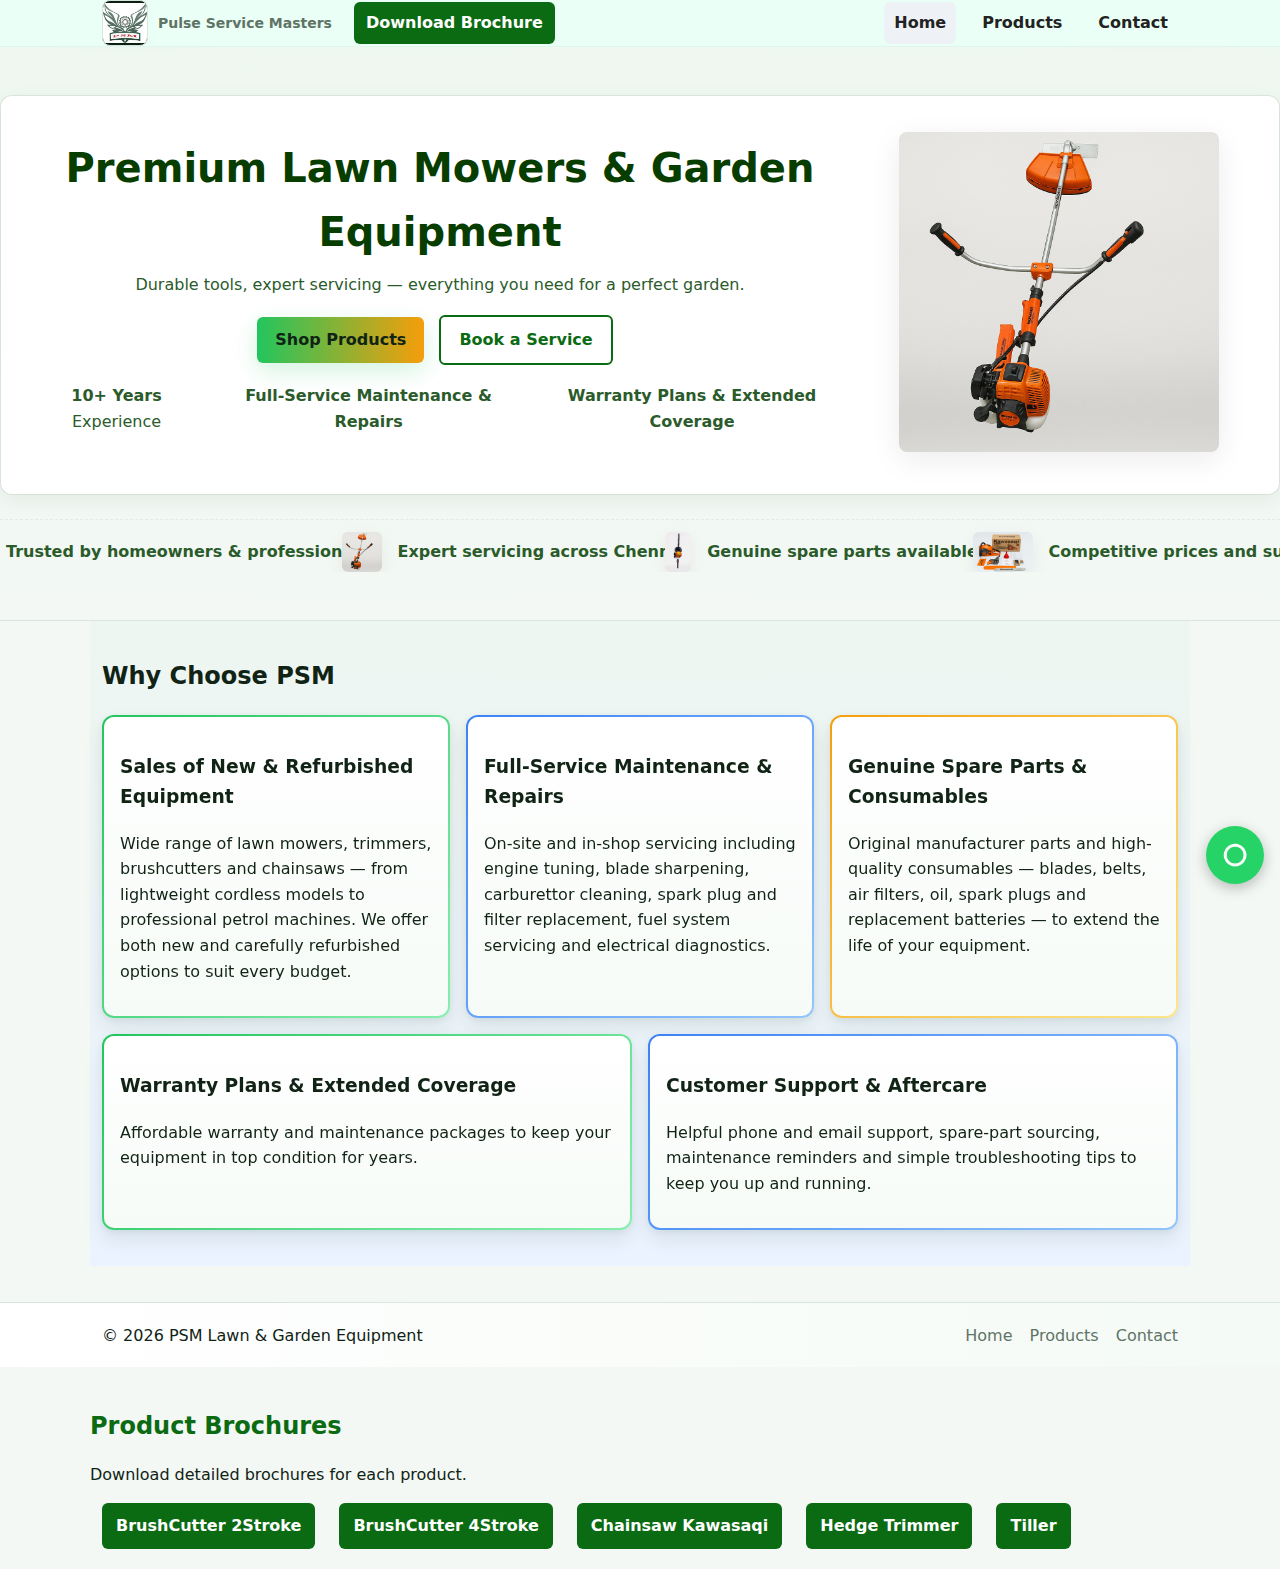
<file: index.html>
<!DOCTYPE html>

<html lang="en">
<head>
<meta charset="utf-8"/>
<meta content="width=device-width, initial-scale=1.0" name="viewport"/>
<title>PSM Lawn &amp; Garden Equipment | Home</title>
<link href="css/styles.css" rel="stylesheet"/>
</head>
<body class="page-surface page-home">
<header class="site-header">
<div class="container header-inner">
<div class="brand">
    <a class="logo" href="index.html"><img src="assets/psm-logo.png" alt="PSM logo"/></a>
    <span class="tagline brand-name">Pulse Service Masters</span>
  
    <a class="btn btn-brochure" href="#brochures" download>Download Brochure</a>
  </div>
<button aria-label="Toggle navigation" class="nav-toggle" id="navToggle">☰</button>
<nav class="site-nav" id="siteNav">
<a class="active" href="index.html">Home</a>
<a href="products.html">Products</a>
<a href="contact.html">Contact</a>
</nav>
</div>
</header>

<!-- BEGIN: HERO SECTION ADDED BY CHATGPT -->
<section class="hero">
  <div class="hero-box">
<div class="hero-inner container">
    <div class="hero-copy">
      <h1>Premium Lawn Mowers & Garden Equipment</h1>
      <p class="lead">Durable tools, expert servicing — everything you need for a perfect garden.</p>
      <div class="hero-ctas">
        <a class="btn btn-primary" href="products.html">Shop Products</a>
        <a class="btn btn-outline" href="contact.html">Book a Service</a>
      </div>
      <ul class="hero-features">
      <li style="font-size:16px;"><strong>10+ Years</strong> Experience</li>
      <li style="font-size:16px;"><strong>Full-Service Maintenance & Repairs</strong></li>
      <li style="font-size:16px;"><strong>Warranty Plans & Extended Coverage</strong></li>
    </ul>
    </div>

    
    <div class="hero-media">
      <div class="hero-rotator-wrap" aria-live="polite">
        <a id="heroRotatorLink" href="product-brushcutter-2s.html" target="_self" rel="noopener">
          <img id="heroRotator" class="hero-image" src="assets/brushcutter-2s.png" alt="Product image" />
        </a>
      </div>
    </div>
  </div>

      </div>
      </div>
    </div>
  </div>
  </div>
  <div class="hero-marquee-wrap">
    <div class="hero-marquee" id="heroMarquee" role="region" aria-label="Highlights">
      <div class="marquee-item">
        <span>Trusted by homeowners & professionals</span>
      </div>
      <div class="marquee-item">
        <img src="assets/brushcutter-2s.png" alt="Brushcutter"/><span>Expert servicing across Chennai</span>
      </div>
      <div class="marquee-item">
        <img src="assets/hedge-trimmer.png" alt="Hedge trimmer"/><span>Genuine spare parts available</span>
      </div>
      <div class="marquee-item">
        <img src="assets/chainsaw.png" alt="Chainsaw"/><span>Competitive prices and support</span>
      </div>
    </div>
  </div>


</div>
</section>
<!-- END: HERO SECTION ADDED BY CHATGPT -->

<main>
<section class="highlights container section-3">
<h2>Why Choose PSM</h2>
<div class="grid-3">
<div class="card">
<h3>Sales of New &amp; Refurbished Equipment</h3>
<p>Wide range of lawn mowers, trimmers, brushcutters and chainsaws — from lightweight cordless models to professional petrol machines. We offer both new and carefully refurbished options to suit every budget.</p>
</div>
<div class="card">
<h3>Full-Service Maintenance &amp; Repairs</h3>
<p>On-site and in-shop servicing including engine tuning, blade sharpening, carburettor cleaning, spark plug and filter replacement, fuel system servicing and electrical diagnostics.</p>
</div>
<div class="card">
<h3>Genuine Spare Parts &amp; Consumables</h3>
<p>Original manufacturer parts and high-quality consumables — blades, belts, air filters, oil, spark plugs and replacement batteries — to extend the life of your equipment.</p>
</div>
</div>
<div class="grid-2" style="margin-top:16px;">
<div class="card">
<h3>Warranty Plans &amp; Extended Coverage</h3>
<p>Affordable warranty and maintenance packages to keep your equipment in top condition for years.</p>
</div>
<div class="card">
<h3>Customer Support &amp; Aftercare</h3>
<p>Helpful phone and email support, spare-part sourcing, maintenance reminders and simple troubleshooting tips to keep you up and running.</p>
</div>
</div>
</section>
</main>
<footer class="site-footer">
<div class="container footer-inner">
<div>© <span id="year"></span> PSM Lawn &amp; Garden Equipment</div>
<nav>
<a href="index.html">Home</a>
<a href="products.html">Products</a>
<a href="contact.html">Contact</a>
</nav>
</div>
</footer>
<script src="js/script.js"></script>

<section id="brochures" class="brochures container">
  <h2>Product Brochures</h2>
  <p>Download detailed brochures for each product.</p>
  <div class="brochure-grid">
  <div class="brochure-item"><a class="btn btn-brochure" href="assets/PSM_BrushCutter_2Stroke.pdf" download>BrushCutter 2Stroke</a></div>
  <div class="brochure-item"><a class="btn btn-brochure" href="assets/PSM_BrushCutter_4Stroke.pdf" download>BrushCutter 4Stroke</a></div>
  <div class="brochure-item"><a class="btn btn-brochure" href="assets/PSM_Chainsaw_Kawasaqi.pdf" download>Chainsaw Kawasaqi</a></div>
  <div class="brochure-item"><a class="btn btn-brochure" href="assets/PSM_Hedge_Trimmer.pdf" download>Hedge Trimmer</a></div>
  <div class="brochure-item"><a class="btn btn-brochure" href="assets/PSM_Tiller.pdf" download>Tiller</a></div>

  </div>
</section>





<!-- WhatsApp Floating Button -->
<a href="https://wa.me/919894471387?text=Hi%20I%20would%20like%20to%20know%20more%20about%20your%20products"
   class="whatsapp-float"
   target="_blank"
   rel="noopener"
   aria-label="Chat with us on WhatsApp">
    <img src="assets/whatsapp-icon.png" alt="WhatsApp" class="whatsapp-icon-img">
</a>

</body>
</html>
</file>
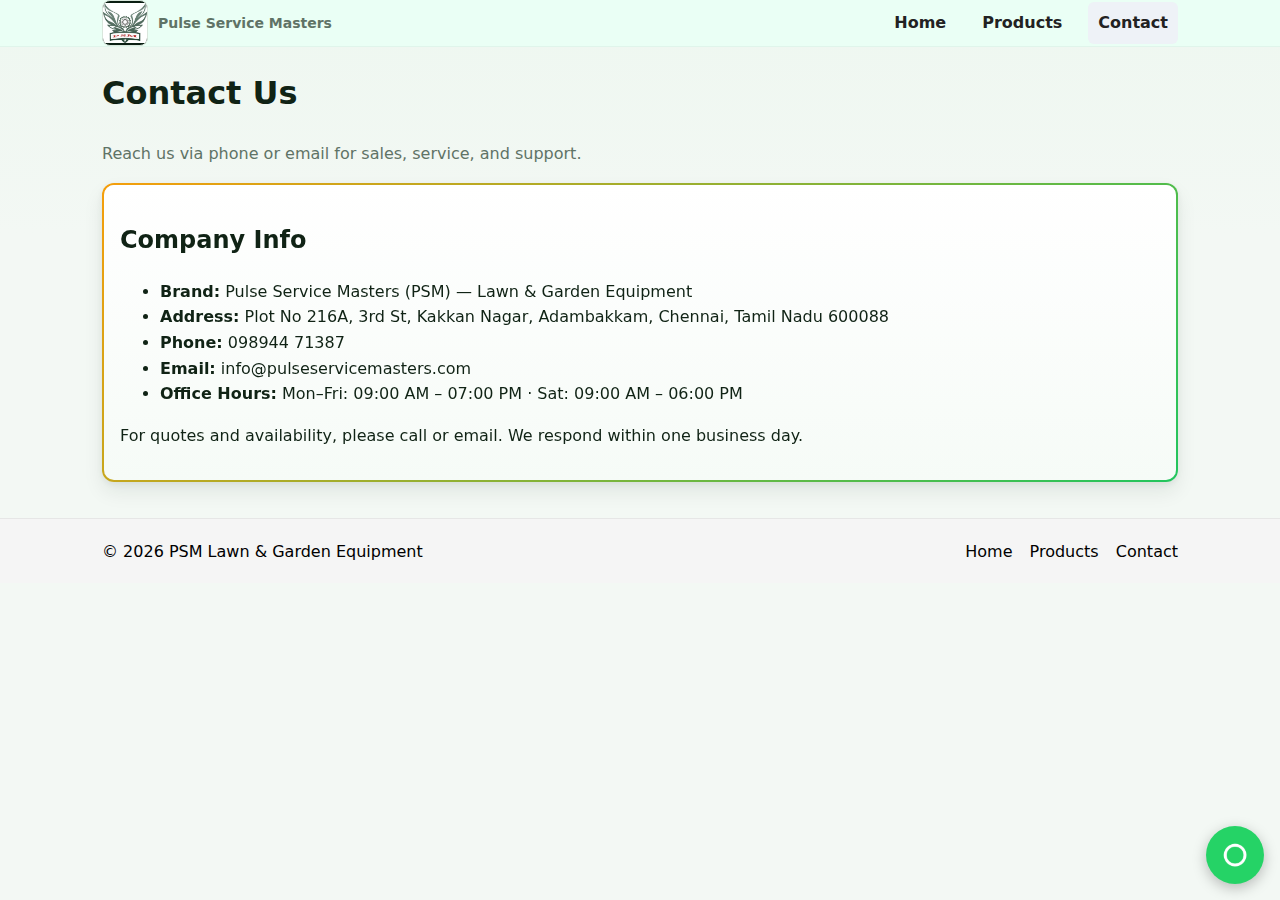
<file: contact.html>
<!DOCTYPE html>

<html lang="en">
<head>
<meta charset="utf-8"/>
<meta content="width=device-width, initial-scale=1.0" name="viewport"/>
<title>PSM Lawn &amp; Garden Equipment | Contact</title>
<link href="css/styles.css" rel="stylesheet"/>
</head>
<body class="page-surface page-contact">
<header class="site-header">
<div class="container header-inner">
<div class="brand">
<a class="logo" href="index.html"><img alt="PSM logo" data-img-base="assets/psm-logo" src="assets/psm-logo.png"/></a>
<span class="tagline brand-name">Pulse Service Masters</span>
</div>
<button aria-label="Toggle navigation" class="nav-toggle" id="navToggle">☰</button>
<nav class="site-nav" id="siteNav">
<a href="index.html">Home</a>
<a href="products.html">Products</a>
<a class="active" href="contact.html">Contact</a>
</nav>
</div>
</header>
<main class="container">
<h1>Contact Us</h1>
<p class="page-intro">Reach us via phone or email for sales, service, and support.</p>
<section class="card">
<h2>Company Info</h2>
<ul class="contact-list">
<li><strong>Brand:</strong> Pulse Service Masters (PSM) — Lawn &amp; Garden Equipment</li>
<li><strong>Address:</strong> Plot No 216A, 3rd St, Kakkan Nagar, Adambakkam, Chennai, Tamil Nadu 600088</li>
<li><strong>Phone:</strong> 098944 71387</li>
<li><strong>Email:</strong> info@pulseservicemasters.com</li>
<li><strong>Office Hours:</strong> Mon–Fri: 09:00 AM – 07:00 PM · Sat: 09:00 AM – 06:00 PM</li>
</ul>
<p>For quotes and availability, please call or email. We respond within one business day.</p>
</section>
</main>
<footer class="site-footer">
<div class="container footer-inner">
<div>© <span id="year"></span> PSM Lawn &amp; Garden Equipment</div>
<nav>
<a href="index.html">Home</a>
<a href="products.html">Products</a>
<a href="contact.html">Contact</a>
</nav>
</div>
</footer>
<script src="js/script.js"></script>

<!-- WhatsApp Floating Button -->
<a href="https://wa.me/919894471387?text=Hi%20I%20would%20like%20to%20know%20more%20about%20your%20products"
   class="whatsapp-float"
   target="_blank"
   rel="noopener"
   aria-label="Chat with us on WhatsApp">
    <img src="assets/whatsapp-icon.png" alt="WhatsApp" class="whatsapp-icon-img">
</a>

</body>
</html>
</file>
<file: css/styles.css>
/* HERO SECTION STYLES ADDED BY CHATGPT */
.hero{
  padding: 48px 0;
  background: linear-gradient(180deg, #f6fbf2 0%, #ffffff 100%);
  border-bottom: 1px solid rgba(0,0,0,0.04);
}
.hero-inner{
  display:flex;
  gap:28px;
  align-items:center;
  justify-content:space-between;
  padding: 24px 12px;
}
.hero-copy{
  flex:1 1 60%;
}
.hero-copy h1{
  font-size:36px;
  margin:0 0 12px 0;
  color:#083d00;
}
.hero-copy .lead{
  font-size:16px;
  margin-bottom:18px;
  color:#2b5b2b;
}
.hero-ctas .btn{
  display:inline-block;
  padding:10px 18px;
  border-radius:6px;
  margin-right:10px;
  text-decoration:none;
  font-weight:600;
}
.btn-primary{
  background:#0b6b12;
  color:#fff;
}
.btn-outline{
  border:2px solid #0b6b12;
  color:#0b6b12;
  background:transparent;
}
.hero-features{
  list-style:none;
  padding:0;
  margin-top:18px;
  display:flex;
  gap:18px;
  font-size:14px;
  color:#335c33;
}
.hero-media{
  flex: 0 0 320px;
  text-align:center;
}
.hero-image{
  max-width:100%;
  height:auto;
  border-radius:8px;
  box-shadow: 0 8px 30px rgba(6,30,6,0.08);
}

/* Responsive */
@media (max-width:900px){
  .hero-inner{flex-direction:column; text-align:center;}
  .hero-media{order:-1; width:80%; margin-bottom:12px;}
  .hero-copy h1{font-size:28px;}
}
/* END HERO STYLES */


:root {
	/* White / Orange / Blue palette */
	--bg: #0b1020;            /* deep navy */
	--panel: #0e1530;         /* nav panel */
	--muted: #cfd6e6;         /* soft slate */
	--text: #ffffff;          /* white */
	--accent: #f97316;        /* orange */
	--accent-2: #3b82f6;      /* blue */
	--card: #0e1428;          /* card surface */
	--border: #1d2848;        /* border */
	--page-bg: #0a1226;       /* page gradient start */
	--page-panel: #0e1733;    /* footer panel */
}











/* Plain static full-width header with mint background and correct alignment */
.site-header {
    position: sticky;
    top: 0;
    z-index: 50;
    background: #eafff5 !important;
    box-shadow: none !important;
    transform: none !important;
    border-bottom: 1px solid rgba(0,0,0,0.04);
    backdrop-filter: none;
    -webkit-backdrop-filter: none;
}

/* Neutral ::after removed to avoid any ground shadow */
/* Ensure header inner is centered and aligned */
.header-inner {
    max-width: 1200px;
    margin: 0 auto;
    width: calc(100% - 40px);
    background: transparent !important;
    padding: 12px 20px;
    display: flex;
    align-items: center;
    justify-content: space-between;
    box-shadow: none !important;
    transform: none !important;
}

/* Brand on the left */
.brand {
    display: flex;
    align-items: center;
    gap: 12px;
}

/* Navigation aligned to the right */
.site-nav {
    display: flex;
    align-items: center;
    gap: 18px;
    margin-left: auto;
}

/* Nav links */
.site-nav a {
    margin: 0;
    padding: 6px 0;
    color: #222 !important;
    text-decoration: none;
    font-weight: 600;
}

/* Hide mobile toggle on desktop */
.nav-toggle { display: none; }

/* Responsive behavior */
@media (max-width: 820px) {
    .nav-toggle { display: inline-block; }
    .site-nav { display: none; }
    .site-nav.open { display: flex; flex-direction: column; gap: 8px; margin-top: 10px; }
    .header-inner { width: calc(100% - 24px); }
}
/* Ensure the brand (logo + name) stays on the left */
.brand {
    display: flex;
    align-items: center;
    gap: 12px;
}

/* Ensure nav-toggle (mobile) sits at right and doesn't shift desktop layout */
.nav-toggle {
    display: none;
}

/* Responsive: show toggle on small screens */
@media (max-width: 820px) {
    .nav-toggle { display: inline-block; }
    .site-nav { display: none; }
    .site-nav.open { display: flex; flex-direction: column; gap: 8px; margin-top: 10px; }

}
/* Ensure full-width header hover is handled here (subtle lift) */



html, body {
	margin: 0;
	padding: 0;
	background: var(--bg);
	color: var(--text);
	font-family: ui-sans-serif, system-ui, -apple-system, Segoe UI, Roboto, Helvetica, Arial, "Apple Color Emoji", "Segoe UI Emoji";
	line-height: 1.6;
}

.container {
	max-width: 1100px;
	margin: 0 auto;
	padding: 0 16px;
}

.page-surface {
	background: linear-gradient(180deg, var(--page-bg), var(--bg) 40%);
}

.brand {
	display: flex;
	align-items: center;
	gap: 10px;
}
.logo {
	display: inline-flex;
	align-items: center;
	justify-content: center;
	width: 44px;
	height: 44px;
	border-radius: 8px;
	background: #0a1e12;
	border: 1px solid var(--border);
	overflow: hidden;
	text-decoration: none;
}
.logo img { display: block; width: 100%; height: 100%; object-fit: contain; }
.tagline {
	color: var(--muted);
	font-size: 14px;
}
.brand-name {
	font-weight: 700;
}
.site-nav {
	display: flex;
	gap: 16px;
}
.site-nav a {
	color: var(--text);
	text-decoration: none;
	padding: 8px 10px;
	border-radius: 6px;
}
.site-nav a:hover,
.site-nav a.active {
	background: #102a1a;
}
.nav-toggle {
	display: none;
	background: transparent;
	border: 1px solid var(--border);
	color: var(--text);
	padding: 6px 10px;
	border-radius: 6px;
}

.hero {
	background:
		conic-gradient(from 210deg at 20% 0%, rgba(59,130,246,0.22), transparent 40%),
		conic-gradient(from 330deg at 80% -10%, rgba(249,115,22,0.22), transparent 40%);
	border-bottom: 1px solid var(--border);
}
.hero-inner {
	padding: 56px 0;
	text-align: center;
}
.hero h1 {
	font-size: 40px;
	margin: 0 0 8px;
}
.hero p {
	color: var(--muted);
	margin: 0 0 20px;
}
.hero-actions {
	display: inline-flex;
	gap: 12px;
}

.btn {
	display: inline-block;
	padding: 10px 16px;
	border-radius: 8px;
	text-decoration: none;
	transition: transform 0.05s ease;
}
.btn:active { transform: translateY(1px); }
.btn-primary {
	background: linear-gradient(135deg, var(--accent), var(--accent-2));
	color: #0b1020;
	font-weight: 700;
	box-shadow: 0 8px 24px rgba(59,130,246,0.25);
}
.btn-secondary {
	background: #0e1836;
	color: var(--text);
	border: 1px solid var(--border);
	box-shadow: 0 6px 18px rgba(59,130,246,0.18) inset;
}

.highlights, .featured {
	padding: 36px 0;
}
.highlights h2, .featured h2 {
	margin-top: 0;
}
.grid-3 {
	display: grid;
	grid-template-columns: repeat(3, 1fr);
	gap: 16px;
}
.grid-2 {
	display: grid;
	grid-template-columns: repeat(2, 1fr);
	gap: 16px;
}
.card {
	background: var(--card);
	border: 1px solid var(--border);
	border-radius: 12px;
	padding: 16px;
	box-shadow: 0 10px 28px rgba(0,0,0,0.35), 0 0 0 1px rgba(52,211,153,0.08) inset;
}
.product-tile, .card.product-card {
	background: var(--card);
	border: 1px solid var(--border);
	border-radius: 12px;
	text-decoration: none;
	color: var(--text);
}
.product-tile:hover, .card.product-card:hover {
	box-shadow: 0 0 0 2px var(--accent-2), 0 12px 30px rgba(59,130,246,0.18);
	transform: translateY(-1px);
}
.tile-img, .card-media, .product-media {
	background: #102a1a;
	border-bottom: 1px solid var(--border);
	border-radius: 10px 10px 0 0;
	height: 160px;
	display: flex;
	align-items: center;
	justify-content: center;
	color: var(--muted);
	font-size: 12px;
}
.tile-img img, .card-media img, .product-media img { width: 100%; height: 100%; object-fit: contain; }
.product-tile h3, .card-body h3 {
	margin: 12px 0 4px;
}
.cta-center {
	text-align: center;
	margin-top: 16px;
}

.page-intro {
	color: var(--muted);
	margin-top: 0;
}
.products-grid .price-row {
	display: flex;
	justify-content: space-between;
	color: var(--muted);
	font-size: 14px;
	margin-top: 8px;
}
.card.product-card {
	box-shadow: 0 6px 16px rgba(0,0,0,0.25);
}
.product-page .product {
	display: grid;
	grid-template-columns: 1fr 1fr;
	gap: 16px;
	margin-bottom: 16px;
}
.product-page .product-info h1 {
	margin: 0 0 4px;
}
.muted {
	color: var(--muted);
}
.price-panel {
	display: grid;
	grid-template-columns: 1fr;
	gap: 4px;
	margin: 12px 0 16px;
	padding: 10px 12px;
	background: #0f1a38;
	border: 1px dashed var(--border);
	border-radius: 8px;
	box-shadow: 0 4px 14px rgba(0,0,0,0.25) inset;
}
.spec-list {
	padding-left: 18px;
}
.breadcrumb {
	margin: 12px 0;
	font-size: 14px;
	color: var(--muted);
}
.breadcrumb a { color: var(--text); text-decoration: none; }
.breadcrumb a:hover { text-decoration: underline; }

.site-footer {
	border-top: 1px solid var(--border);
	margin-top: 36px;
	background: var(--page-panel);
}
.footer-inner {
	display: flex;
	align-items: center;
	justify-content: space-between;
	min-height: 64px;
}
.footer-inner nav a {
	color: var(--muted);
	text-decoration: none;
	margin-left: 12px;
}
.footer-inner nav a:hover { color: var(--text); }

.placeholder {
	background-image:
		radial-gradient(circle at 20% 20%, #0d1736, transparent 40%),
		radial-gradient(circle at 80% 0%, #0a1330, transparent 40%);
}

/* Home carousel */
.carousel {
	position: relative;
	overflow: hidden;
}






@media (max-width: 900px) {
	
}
@media (max-width: 640px) {
	
}

/* Per-page background accents */
body.page-home .hero { background:
	radial-gradient(800px 300px at 10% -20%, rgba(59,130,246,0.32), transparent 40%),
	radial-gradient(800px 300px at 90% -20%, rgba(249,115,22,0.32), transparent 40%);}
body.page-products .hero, body.page-products .site-footer { background: #112a1b; }
body.page-contact .hero, body.page-contact .site-footer { background: #10271a; }

/* Section color variations */
.section-1 { background: linear-gradient(180deg, #0e2417, transparent); }
.section-2 { background: linear-gradient(180deg, #0c2116, transparent); }
.section-3 { background: linear-gradient(180deg, #0b1f14, transparent); }

@media (max-width: 900px) {
	.grid-3 { grid-template-columns: 1fr 1fr; }
	.product-page .product { grid-template-columns: 1fr; }
}
@media (max-width: 640px) {
	.grid-3, .grid-2 { grid-template-columns: 1fr; }
	.site-nav {
		display: none;
		position: absolute;
		top: 64px;
		left: 0;
		right: 0;
		background: var(--panel);
		border-bottom: 1px solid var(--border);
		padding: 8px 16px 16px;
	}
	.site-nav.open { display: grid; gap: 8px; }
	.nav-toggle { display: inline-block; }
}

/* =========================
   Light Theme Overrides
   ========================= */
:root {
	/* Nature-inspired light theme (sage + leaf + warm accent) */
	--bg: #f3f8f4;           /* soft sage background */
	--panel: #ffffff;        /* panels remain white for contrast */
	--muted: #5f7366;        /* muted leaf slate */
	--text: #102315;         /* deep leaf text */
	--accent: #22c55e;       /* leaf green */
	--accent-2: #f59e0b;     /* warm amber/orange */
	--card: #ffffff;         /* cards */
	--border: #d9e6dc;       /* light greenish border */
	--page-bg: #eef7f0;      /* gradient start */
	--page-panel: #ffffff;   /* footer/header */
}
.site-nav a:hover,
.site-nav a.active { background: #eef2f7; }
.hero {
	background:
		radial-gradient(900px 340px at 12% -20%, rgba(34,197,94,0.20), transparent 45%),
		radial-gradient(900px 340px at 88% -20%, rgba(245,158,11,0.18), transparent 45%);
}
.btn-primary {
	background: linear-gradient(135deg, var(--accent), var(--accent-2));
	color: #102315;
	box-shadow: 0 8px 24px rgba(34,197,94,0.20);
}
.btn-secondary {
	background: #ffffff;
	color: var(--text);
	border: 1px solid var(--border);
	box-shadow: none;
}
.card { box-shadow: 0 4px 16px rgba(2, 6, 23, 0.06); }
.tile-img, .card-media, .product-media {
	background: #f0f6f2;
	padding: 12px;
}
.card.product-card { box-shadow: 0 6px 16px rgba(2, 6, 23, 0.08); }
.price-panel { background: #edf5ef; }
.placeholder {
	background-image:
		radial-gradient(circle at 20% 20%, #e6f3ea, transparent 40%),
		radial-gradient(circle at 80% 0%, #eaf6ee, transparent 40%);
}

.section-1 { background: linear-gradient(180deg, #ffffff, transparent); }
.section-2 { background: linear-gradient(180deg, #f3f8f4, transparent); }
.section-3 { background: linear-gradient(180deg, #eef6f1, transparent); }

/* =========================
   Product media sizing
   ========================= */
.tile-img, .card-media { height: 220px; }
.product-media { height: 320px; }
.tile-img img, .card-media img, .product-media img {
	width: auto;
	height: 100%;
	max-width: 100%;
	object-fit: contain;
}
/* Home carousel: large, but keep full product visible with dynamic blurred bg */
.featured .tile-img { height: 280px; padding: 8px; }
.featured .tile-img img { width: auto !important; height: 100% !important; object-fit: contain !important; }

/* Dynamic background and watermark for product tiles */
.tile-img {
	position: relative;
	overflow: hidden;
	isolation: isolate;
}
.card-media, .product-media {
	position: relative;
	overflow: hidden;
	isolation: isolate;
}
.tile-img::before {
	content: "";
	position: absolute;
	inset: -20%;
	background-image: var(--bg, none);
	background-size: cover;
	background-position: center;
	filter: blur(20px);
	opacity: 0.45;
	z-index: 0;
	transform: scale(1.1);
}
.card-media::before, .product-media::before {
	content: "";
	position: absolute;
	inset: -20%;
	background-image: var(--bg, none);
	background-size: cover;
	background-position: center;
	filter: blur(20px);
	opacity: 0.40;
	z-index: 0;
	transform: scale(1.1);
}
.tile-img > img {
	position: relative;
	z-index: 1;
}
.card-media > img, .product-media > img {
	position: relative;
	z-index: 1;
}
@media (max-width: 900px) {
	.tile-img, .card-media { height: 200px; }
	.product-media { height: 280px; }
}
@media (max-width: 640px) {
	.tile-img, .card-media { height: 180px; }
	.product-media { height: 240px; }
}

/* =========================
   3D elevated card styling
   ========================= */
.card,
.product-tile,
.card.product-card {
	position: relative;
	border: 2px solid transparent;
	background:
		linear-gradient(180deg, #ffffff, #f6fbf7) padding-box,
		linear-gradient(135deg, var(--accent-2), var(--accent)) border-box;
	box-shadow:
		0 1px 0 rgba(255,255,255,0.8) inset,
		0 10px 20px rgba(16, 35, 21, 0.08),
		0 2px 6px rgba(16, 35, 21, 0.06);
	transform-style: preserve-3d;
}
.product-tile:hover,
.card.product-card:hover,
.card:hover {
	transform: translateY(-2px);
	box-shadow:
		0 1px 0 rgba(255,255,255,0.8) inset,
		0 16px 32px rgba(16, 35, 21, 0.12),
		0 4px 10px rgba(16, 35, 21, 0.08);
}

/* Animated glitter/shimmer for buttons */
@keyframes shimmer {
	0% { background-position: 0% 50%; }
	100% { background-position: 200% 50%; }
}
.btn-primary {
	background: linear-gradient(90deg, var(--accent), var(--accent-2), var(--accent));
	background-size: 200% 200%;
	animation: shimmer 3s linear infinite;
}

/* Section-specific vibrant themes */
.site-footer {
	background-image: linear-gradient(90deg, #ffffff, #f4faf5);
}
.section-1 { background-image: linear-gradient(180deg, #ffffff, #f7fbf8); }
.section-2 { background-image: linear-gradient(180deg, #f3f8f4, #fff8ec); } /* touch of warm amber */
.section-3 { background-image: linear-gradient(180deg, #eef6f1, #eaf3ff); } /* hint of blue */

/* Alternating glitter borders for visual variety */
.featured .product-tile:nth-child(5n+1),
.products-grid .product-card:nth-child(5n+1),
.highlights .card:nth-child(5n+1) {
	background:
		linear-gradient(180deg, #ffffff, #f6fbf7) padding-box,
		linear-gradient(135deg, #22c55e, #86efac) border-box;
}
.featured .product-tile:nth-child(5n+2),
.products-grid .product-card:nth-child(5n+2),
.highlights .card:nth-child(5n+2) {
	background:
		linear-gradient(180deg, #ffffff, #f6fbf7) padding-box,
		linear-gradient(135deg, #3b82f6, #93c5fd) border-box;
}
.featured .product-tile:nth-child(5n+3),
.products-grid .product-card:nth-child(5n+3),
.highlights .card:nth-child(5n+3) {
	background:
		linear-gradient(180deg, #ffffff, #f6fbf7) padding-box,
		linear-gradient(135deg, #f59e0b, #fde68a) border-box;
}
.featured .product-tile:nth-child(5n+4),
.products-grid .product-card:nth-child(5n+4),
.highlights .card:nth-child(5n+4) {
	background:
		linear-gradient(180deg, #ffffff, #f6fbf7) padding-box,
		linear-gradient(135deg, #ec4899, #f9a8d4) border-box;
}
.featured .product-tile:nth-child(5n),
.products-grid .product-card:nth-child(5n),
.highlights .card:nth-child(5n) {
	background:
		linear-gradient(180deg, #ffffff, #f6fbf7) padding-box,
		linear-gradient(135deg, #06b6d4, #67e8f9) border-box;
}

/* Spec badges under product tiles */
.spec-badges {
	display: flex;
	gap: 8px;
	flex-wrap: wrap;
	margin-top: 8px;
}
.spec-badges .badge {
	background: #ffffff;
	border: 1px solid var(--border);
	color: var(--muted);
	font-size: 12px;
	padding: 2px 8px;
	border-radius: 999px;
	box-shadow: 0 1px 2px rgba(16, 35, 21, 0.06);
}





/* Page-specific footer overrides so products/contact use light footer like home */
body.page-products .site-footer,
body.page-contact .site-footer {
    background-color: #f5f5f5 !important;
    color: #000 !important;
    border-top: 1px solid rgba(0,0,0,0.06);
}
body.page-products .site-footer a,
body.page-contact .site-footer a {
    color: #000 !important;
}
body.page-products .site-footer img,
body.page-contact .site-footer img {
    filter: none !important;
    opacity: 1 !important;
}




/* HERO CAROUSEL & MARQUEE STYLES ADDED BY CHATGPT (IMPROVED) */


 /* hide non-active slides */


/* Ensure carousel images do not overflow their container */


.hero-marquee-wrap{ width:100%; overflow:hidden; margin-top:18px; padding:12px 0 0 0; border-top:1px dashed rgba(6,30,6,0.06); position:relative; z-index:5; background:transparent;}
.hero-marquee{ display:flex; gap:28px; align-items:center; animation:marquee 18s linear infinite; white-space:nowrap;}
.marquee-item{ display:flex; gap:10px; align-items:center; padding-right:20px; min-width:260px; background:rgba(255,255,255,0.0); border-radius:6px;}
.marquee-item img{ height:40px; width:auto; border-radius:6px; box-shadow:0 6px 18px rgba(0,0,0,0.06);}
.marquee-item span{ font-weight:600; color:#2b5b2b; margin-left:6px;}

/* smoother marquee animation: translate full width */
@keyframes marquee{
  0%{ transform:translateX(0%); }
  100%{ transform:translateX(-50%); }
}
/* pause marquee on hover */
.hero-marquee-wrap:hover .hero-marquee{ animation-play-state:paused; }
/* responsive tweaks */
@media (max-width:900px){
  
  .marquee-item{ min-width:200px; gap:8px; }
}
/* END HERO CAROUSEL & MARQUEE STYLES (IMPROVED) */




.hero-marquee-wrap{ width:100%; overflow:hidden; margin-top:18px; padding:12px 0 0 0; border-top:1px dashed rgba(6,30,6,0.06);}
.hero-marquee{ display:flex; gap:28px; align-items:center; animation:marquee 18s linear infinite; white-space:nowrap;}
.marquee-item{ display:flex; gap:10px; align-items:center; padding-right:20px; min-width:260px;}
.marquee-item img{ height:40px; width:auto; border-radius:6px; box-shadow:0 6px 18px rgba(0,0,0,0.06);}
.marquee-item span{ font-weight:600; color:#2b5b2b; margin-left:6px;}
@keyframes marquee{
  0%{ transform:translateX(0%); }
  100%{ transform:translateX(-50%); }
}
/* pause marquee on hover */
.hero-marquee-wrap:hover .hero-marquee{ animation-play-state:paused; }
/* responsive tweaks */
@media (max-width:900px){
  
  .marquee-item{ min-width:200px; gap:8px; }
}
/* END CAROUSEL & MARQUEE STYLES */



/* Adjusted hero carousel inserted into hero-media */



.hero-features li{ font-size:16px; color:#2b5b2b; }
@media (max-width:900px){
  
  .hero-features li{ font-size:14px; }
}



/* Simple hero carousel styles */





/* Layout tightening and hero image fit improvements added by CHATGPT */
.container{ max-width:1100px; margin-left:auto; margin-right:auto; padding-left:16px; padding-right:16px; box-sizing:border-box; }
.page-surface, body { margin:0; padding:0; }
.hero-inner.container{ display:flex; gap:24px; align-items:center; justify-content:space-between; padding:18px 0; }
.hero-copy{ flex:1 1 55%; }
.hero-media, 



.hero-features li{ font-size:16px; margin-bottom:6px; }
@media (max-width:900px){
  .hero-inner.container{ flex-direction:column; text-align:center; }
  .hero-media, 
  .hero-copy{ width:100%; }
  .container{ padding-left:12px; padding-right:12px; }
  .hero-features li{ font-size:15px; }
}



/* Fix: constrain hero carousel image height and alignment */




.hero-media{ display:flex; align-items:center; justify-content:center; }
/* Ensure hero inner doesn't have excessive side padding */
.hero-inner.container{ padding-left:12px; padding-right:12px; }
/* tighten overall container for small screens */
.container{ max-width:1100px; padding-left:12px; padding-right:12px; box-sizing:border-box; }







/* Display all carousel images in a horizontal row (show all products) */






/* ensure hero-media layout */
.hero-media { display:flex; align-items:center; justify-content:center; gap:16px; }
@media (max-width:900px) {
  
  
  
}



/* Proper single-item hero carousel styles */











@media (max-width:900px){
  
  
  
}



/* Robust sliding carousel: slide left-to-right, fallback to fade */







/* Controls and dots */

 




/* Responsive */
@media (max-width:900px){
  
  
  
}



/* Ensure carousel images are clickable and look interactive */






/* Override: enforce single-item absolute-positioned carousel slides */









/* Single-image fading rotator styles */
.hero-rotator-wrap{ display:flex; align-items:center; justify-content:center; width:100%; max-width:420px; margin:0 auto; }
.hero-image{ max-width:100%; max-height:320px; width:auto; height:auto; object-fit:contain; border-radius:8px; box-shadow: 0 8px 30px rgba(6,30,6,0.08); transition: opacity 600ms ease; display:block; }
.hero-image{ cursor: pointer; }
@media (max-width:900px){
  .hero-rotator-wrap{ max-width:100%; }
  .hero-image{ max-height:220px; }
}



/* Hero box with border and contained marquee - added for layout and cross-browser compatibility */
.hero-box{
  border: 1px solid rgba(15, 68, 15, 0.08);
  background-clip: padding-box;
  background-color: #ffffff;
  border-radius: 12px;
  padding: 18px;
  box-shadow: 0 6px 20px rgba(6,30,6,0.06);
  box-sizing: border-box;
  margin-bottom: 24px;
  width: 100%;
  -webkit-font-smoothing:antialiased;
  -moz-osx-font-smoothing:grayscale;
  overflow: hidden; /* ensure marquee doesn't overflow */
}

/* Ensure hero-inner's children respect the box (no overflow) */
.hero-box .hero-inner{ display:flex; align-items:center; justify-content:space-between; gap:20px; flex-wrap:wrap; box-sizing:border-box; }
/* Make sure hero copy and media stack nicely on small screens */
.hero-box .hero-copy{ flex:1 1 52%; min-width:240px; box-sizing:border-box; }
.hero-box .hero-media{ flex:0 0 380px; max-width:380px; box-sizing:border-box; }

/* Marquee should stay inside hero-box */
.hero-box .hero-marquee-wrap{ width:100%; box-sizing:border-box; padding-top:12px; margin-top:12px; border-top:1px dashed rgba(6,30,6,0.06); overflow:hidden; }

.hero-box .hero-marquee{ display:flex; gap:22px; align-items:center; animation:marquee 18s linear infinite; white-space:nowrap; padding-bottom:6px; }
.hero-box .marquee-item{ display:flex; gap:10px; align-items:center; padding-right:20px; min-width:200px; box-sizing:border-box; }
.hero-box .marquee-item img{ height:36px; width:auto; border-radius:6px; display:block; }
/* Pause on hover */
.hero-box .hero-marquee-wrap:hover .hero-marquee{ animation-play-state:paused; }

/* Accessibility & cross-browser fixes */
.hero-box img{ -webkit-user-drag: none; user-select: none; }
.hero-box a{ -webkit-tap-highlight-color: rgba(0,0,0,0.1); }
/* Ensure no horizontal scrollbar by default */
.hero-box, .hero-box *{ max-width:100%; }

/* Responsive adjustments */
@media (max-width:900px){
  .hero-box{ padding:12px; }
  .hero-box .hero-media{ max-width:100%; flex-basis:100%; }
  .hero-box .hero-copy{ flex-basis:100%; text-align:center; }
  .hero-box .hero-marquee{ gap:12px; }
  .hero-box .marquee-item{ min-width:150px; }
}



/* Fix: marquee alignment on mobile and cross-browser tweaks */
.hero-box .hero-marquee { justify-content: center; align-items: center; animation: marquee 18s linear infinite; }
.hero-box .marquee-item { min-width: 140px; display:inline-flex; align-items:center; justify-content:flex-start; }
@media (max-width:900px){
  .hero-box .hero-marquee { gap:12px; animation-duration: 14s; }
  .hero-box .marquee-item { min-width:120px; padding-right:12px; }
  .hero-box .marquee-item img { height:28px; }
  .hero-box .hero-marquee-wrap { padding-left:8px; padding-right:8px; }
  .hero-box .hero-marquee { justify-content:flex-start; } /* allow scroll within box on small screens */
  .hero-box .hero-marquee-wrap { overflow-x:auto; -webkit-overflow-scrolling:touch; }
}



/* Brochure button styling */
.btn-brochure{ display:inline-block; background:#0b6b12; color:#fff; padding:8px 12px; border-radius:6px; text-decoration:none; margin-left:12px; font-weight:600; }
.btn-brochure:hover{ background:#0a5c0f; }
@media (max-width:900px){ .btn-brochure{ display:block; margin:12px auto 0; } }



/* Brochures grid styling */
.brochures{ padding:20px 0; }
.brochures h2{ margin-bottom:8px; color:#0b6b12; }
.brochure-grid{ display:flex; flex-wrap:wrap; gap:12px; align-items:flex-start; }
.brochure-item .btn-brochure{ background:#0b6b12; color:#fff; padding:10px 14px; border-radius:6px; text-decoration:none; display:inline-block; }
.brochure-item .btn-brochure:hover{ background:#08560f; }
@media (max-width:900px){
  .brochure-grid{ flex-direction:column; }
  .brochure-item .btn-brochure{ width:100%; text-align:center; }
}



/* WhatsApp floating button */
.whatsapp-float {
  position: fixed;
  right: 16px;
  bottom: 16px;
  width: 58px;
  height: 58px;
  border-radius: 50%;
  background: #25D366;
  box-shadow: 0 4px 14px rgba(0,0,0,0.25);
  display: flex;
  align-items: center;
  justify-content: center;
  z-index: 9999;
  transition: 0.2s ease;
}
.whatsapp-float:hover {
  transform: scale(1.08);
  background: #1ebe5b;
}
.whatsapp-icon-img {
  width: 32px;
  height: 32px;
}
@media (max-width: 600px){
  .whatsapp-float{ right:12px; bottom:12px; width:52px; height:52px;}
  .whatsapp-icon-img{ width:28px; height:28px;}
}

/* Inline WhatsApp button */
.btn-whatsapp {
  display: inline-block;
  background: #25D366;
  color: #fff;
  padding: 10px 18px;
  border-radius: 999px;
  font-weight: 600;
  text-decoration: none;
  font-size: 15px;
  box-shadow: 0 3px 10px rgba(0,0,0,0.18);
  transition: 0.2s ease;
  margin-left: 8px;
}
.btn-whatsapp:hover {
  background: #1ebe5b;
  transform: translateY(-1px);
}



/* Inline WhatsApp button for product pages */
.product-whatsapp-box {
  margin-top: 20px;
}
.btn-whatsapp-inline {
  display: inline-block;
  background: #25D366;
  color: #fff;
  padding: 12px 20px;
  border-radius: 8px;
  font-size: 16px;
  font-weight: 600;
  text-decoration: none;
  box-shadow: 0 3px 10px rgba(0,0,0,0.15);
  transition: 0.2s ease;
}
.btn-whatsapp-inline:hover {
  background: #1ebe5b;
  transform: translateY(-1px);
}
</file>
